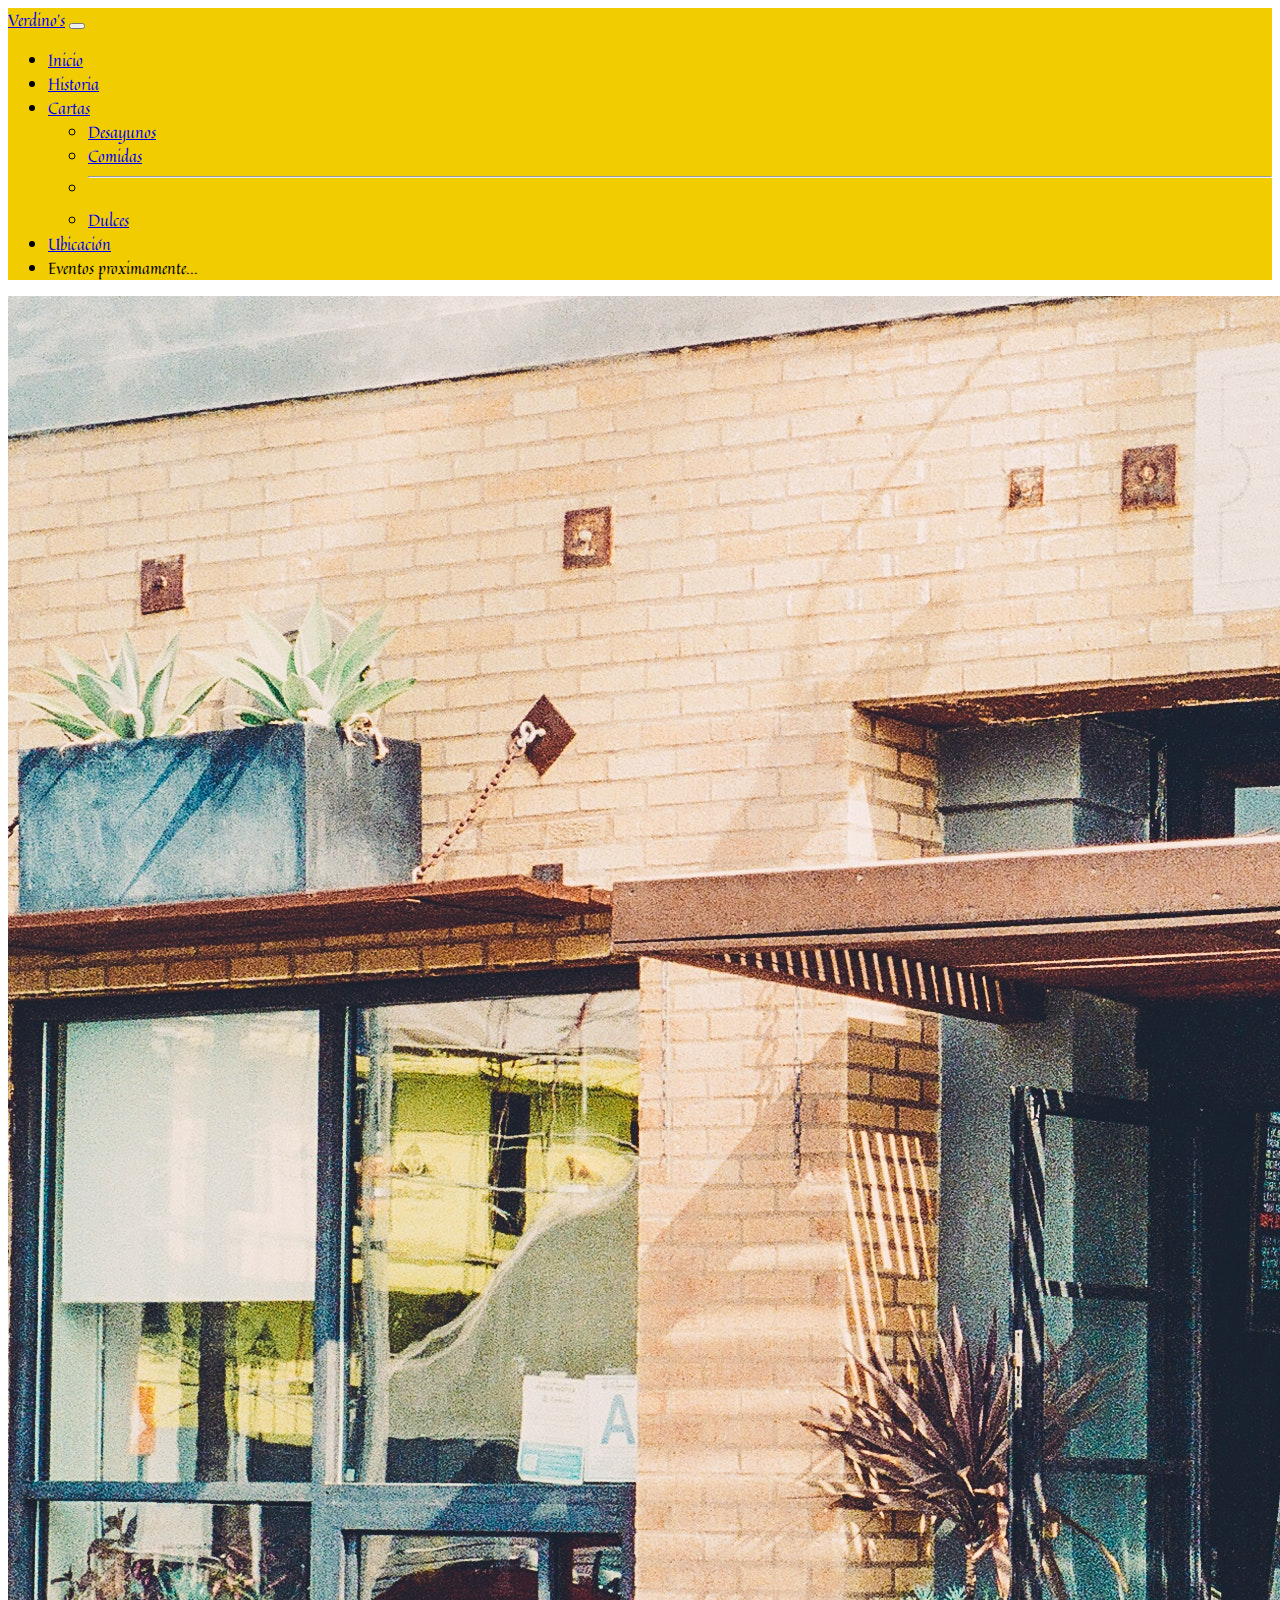
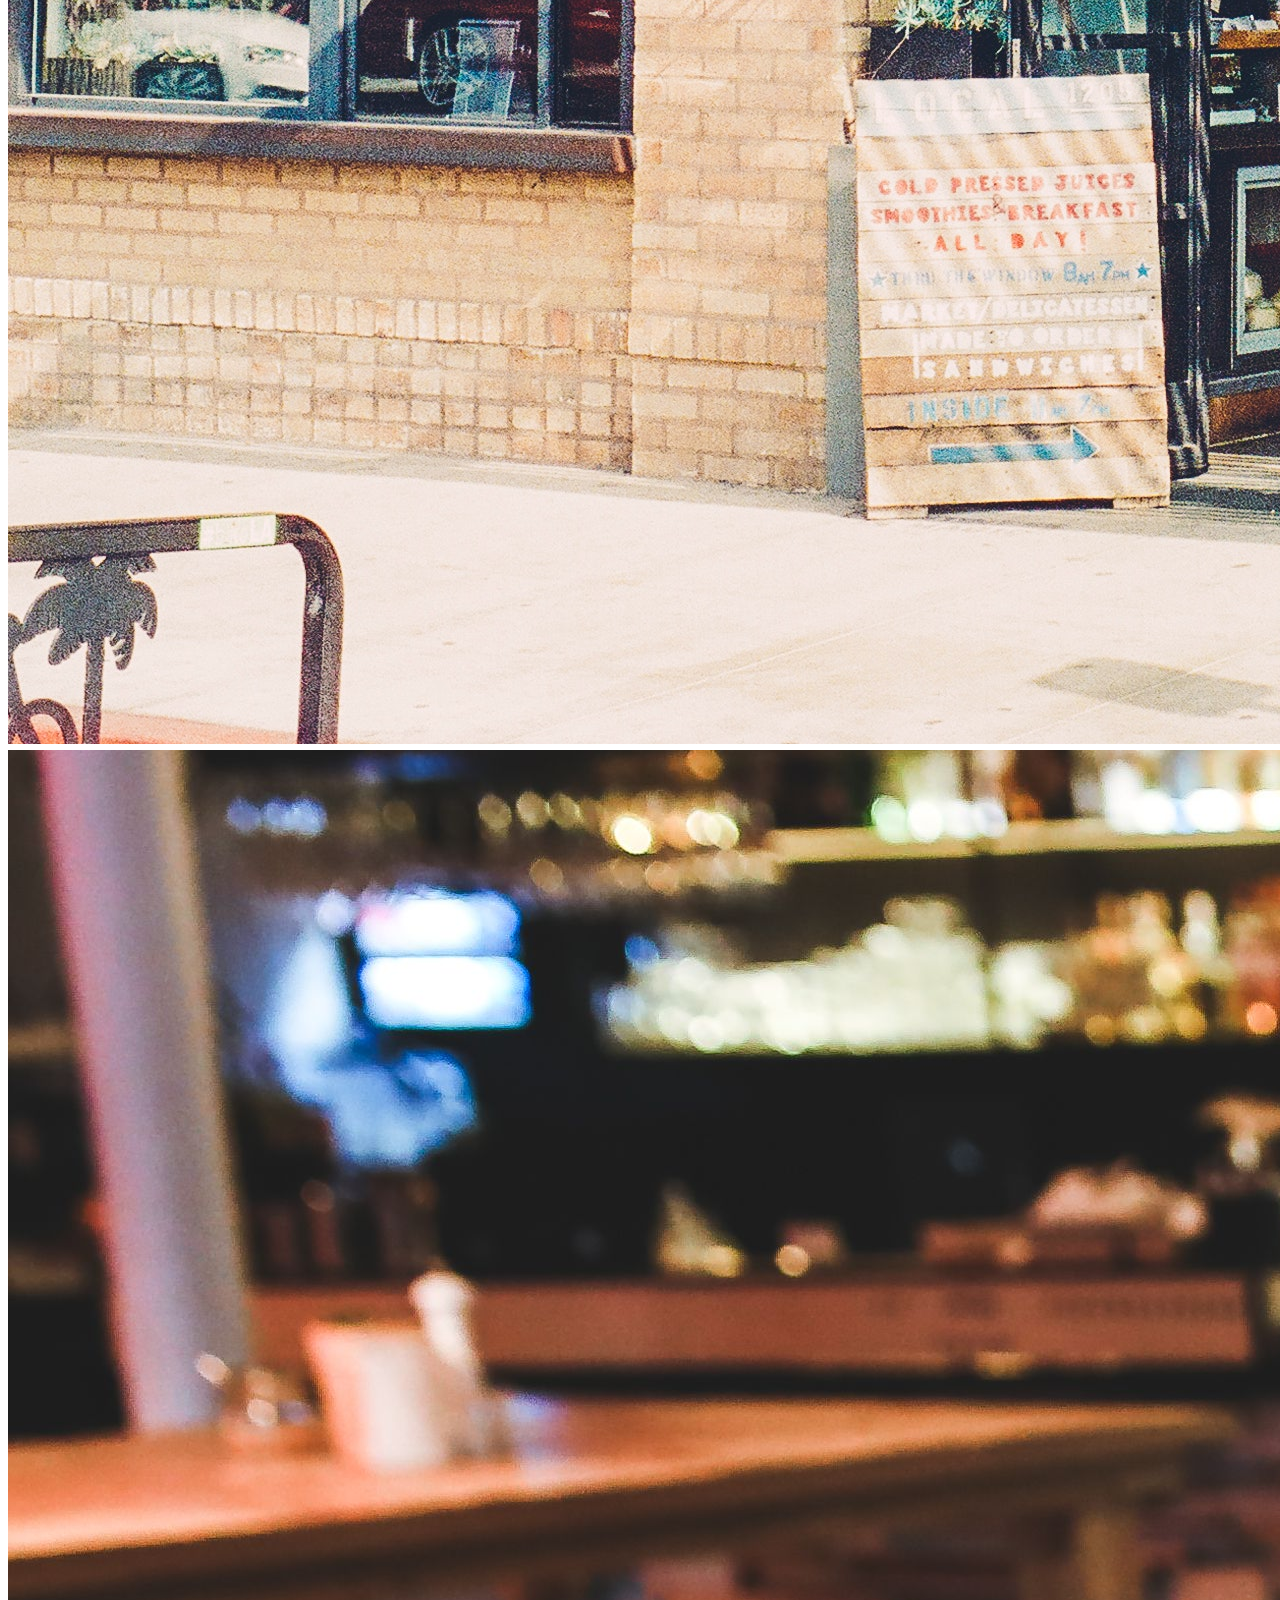
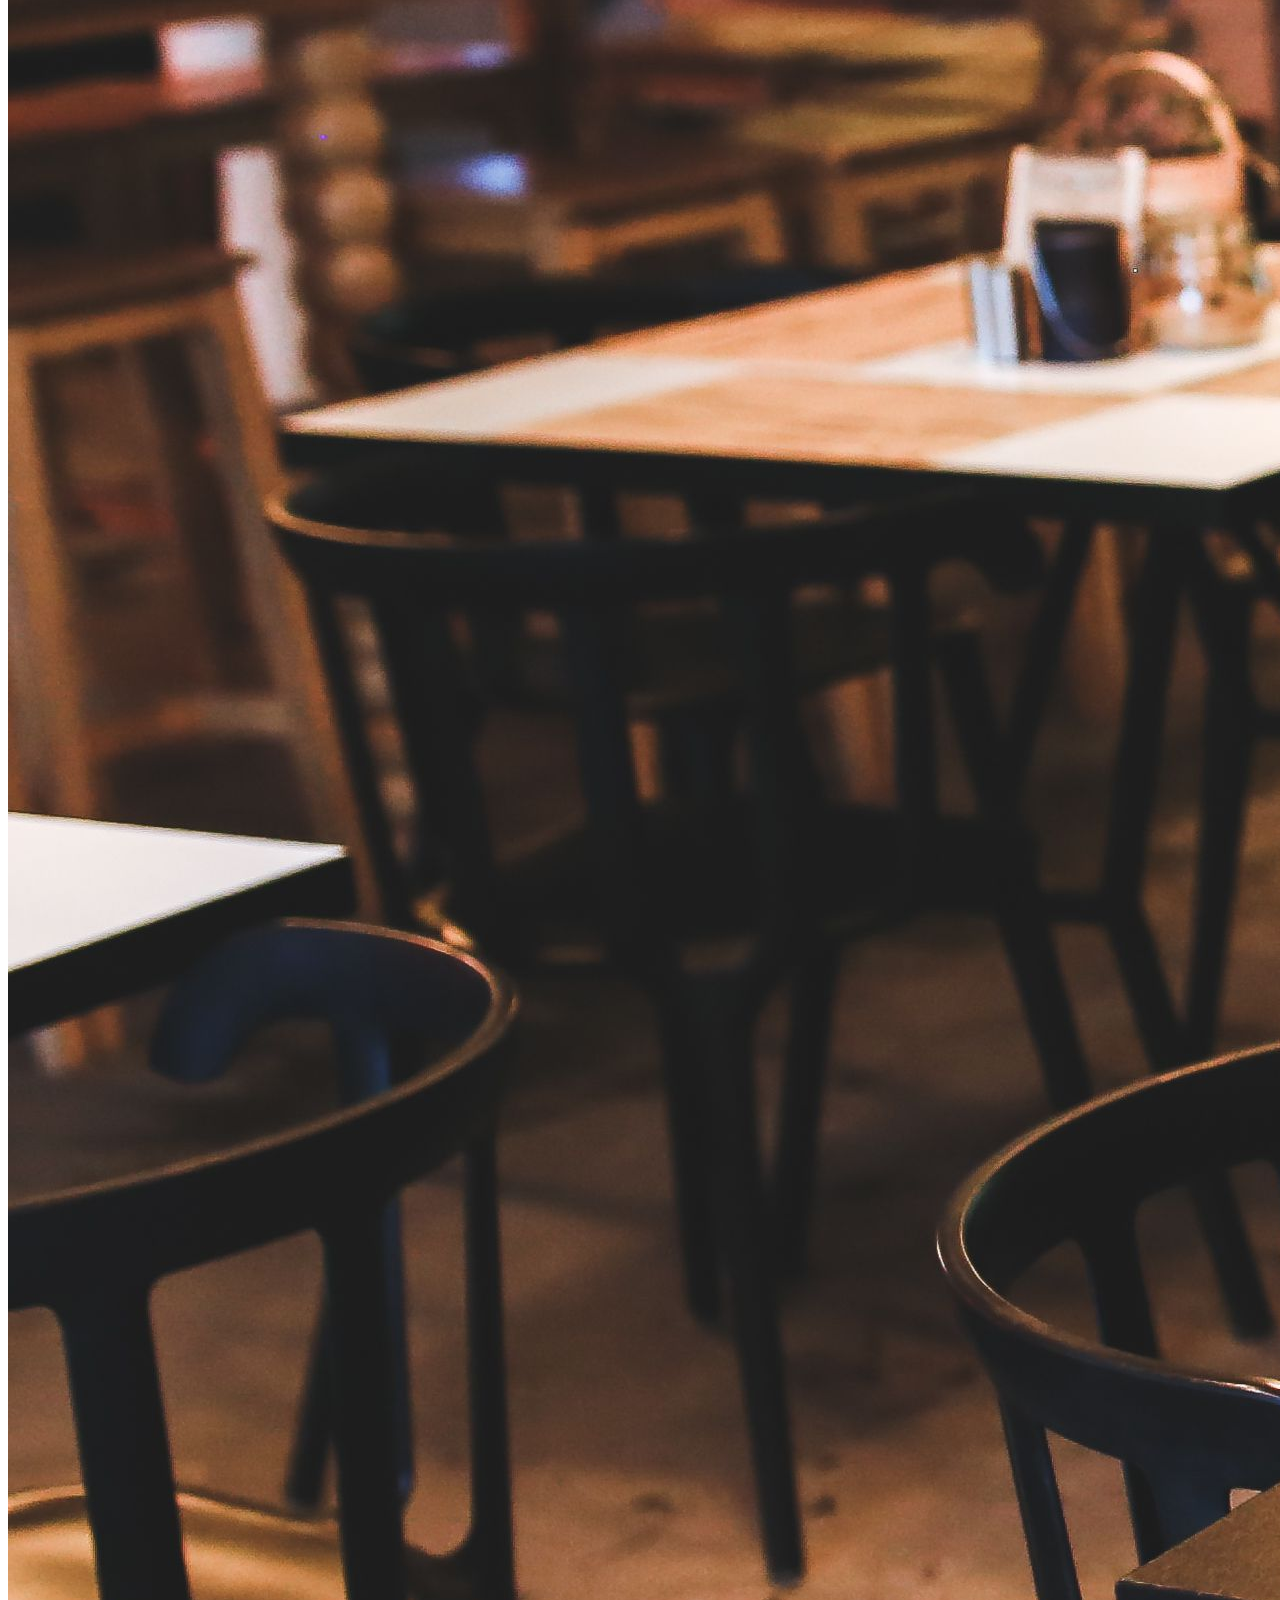
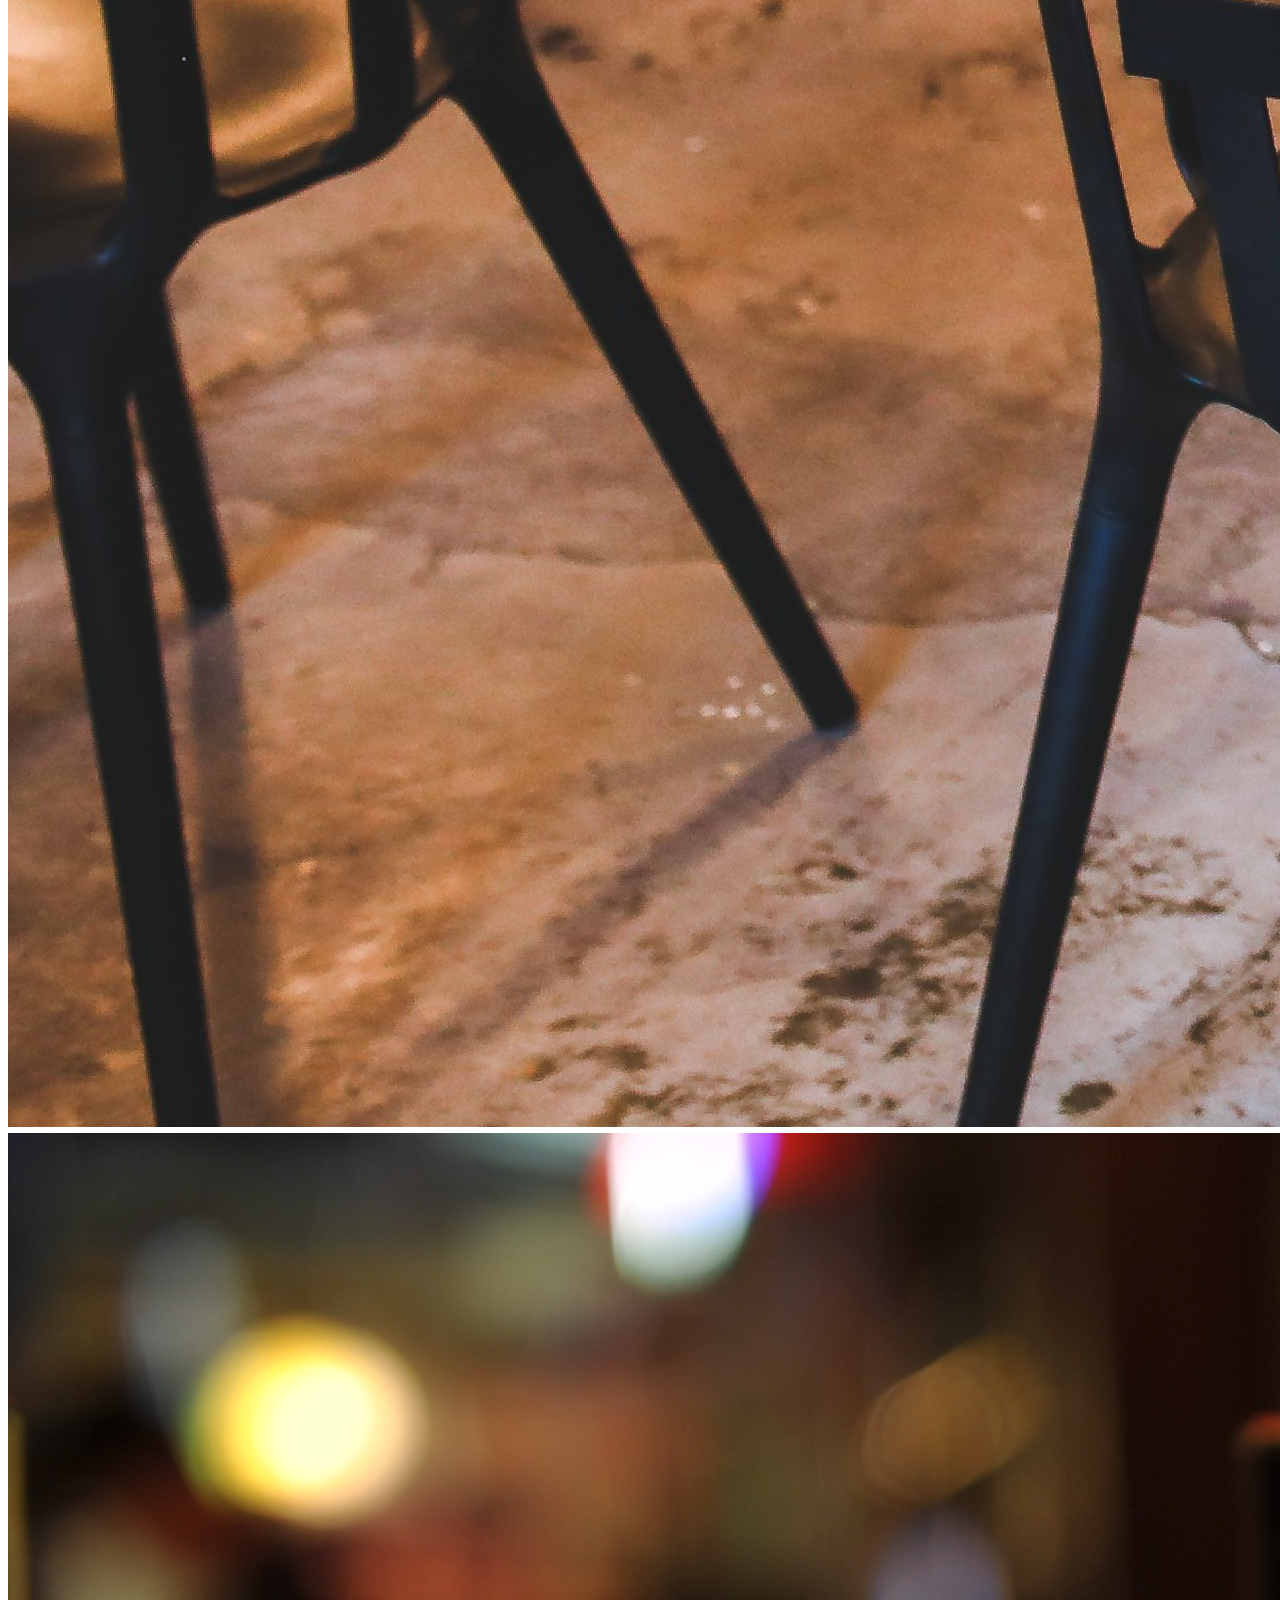
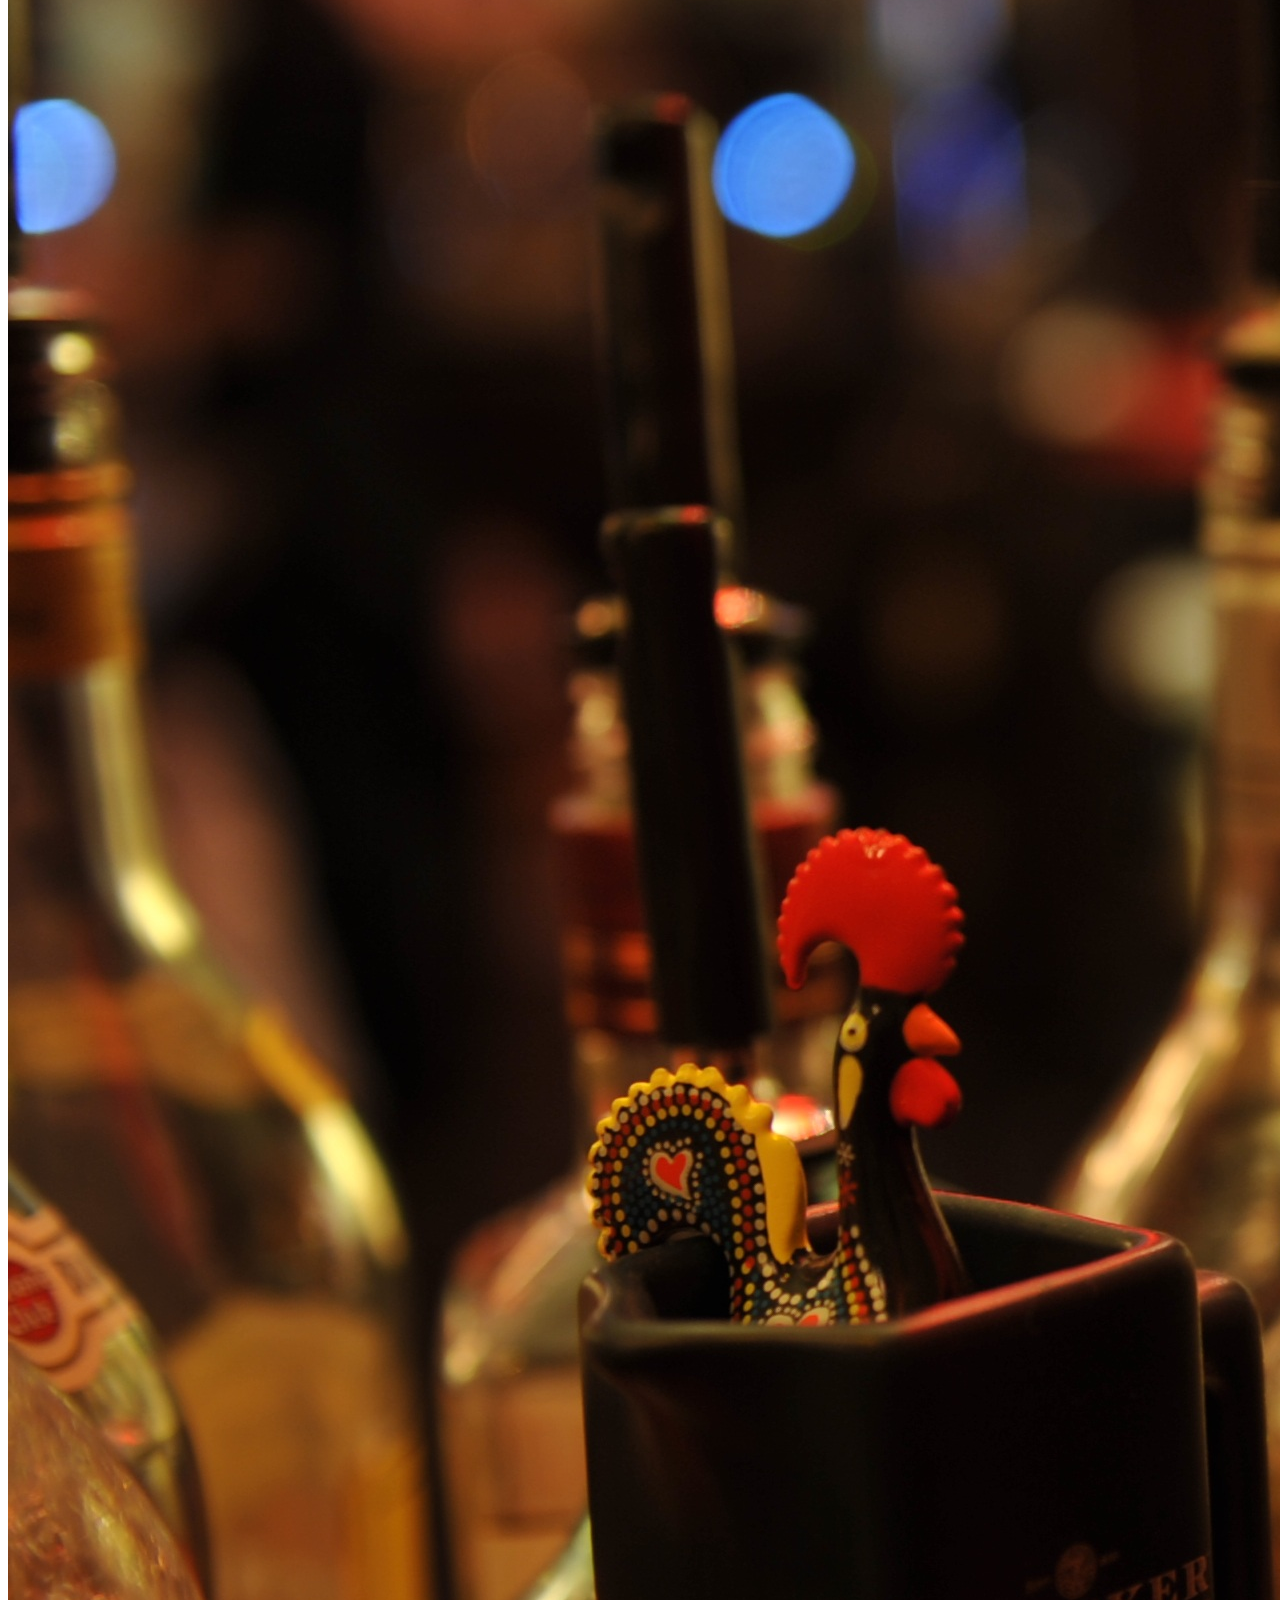
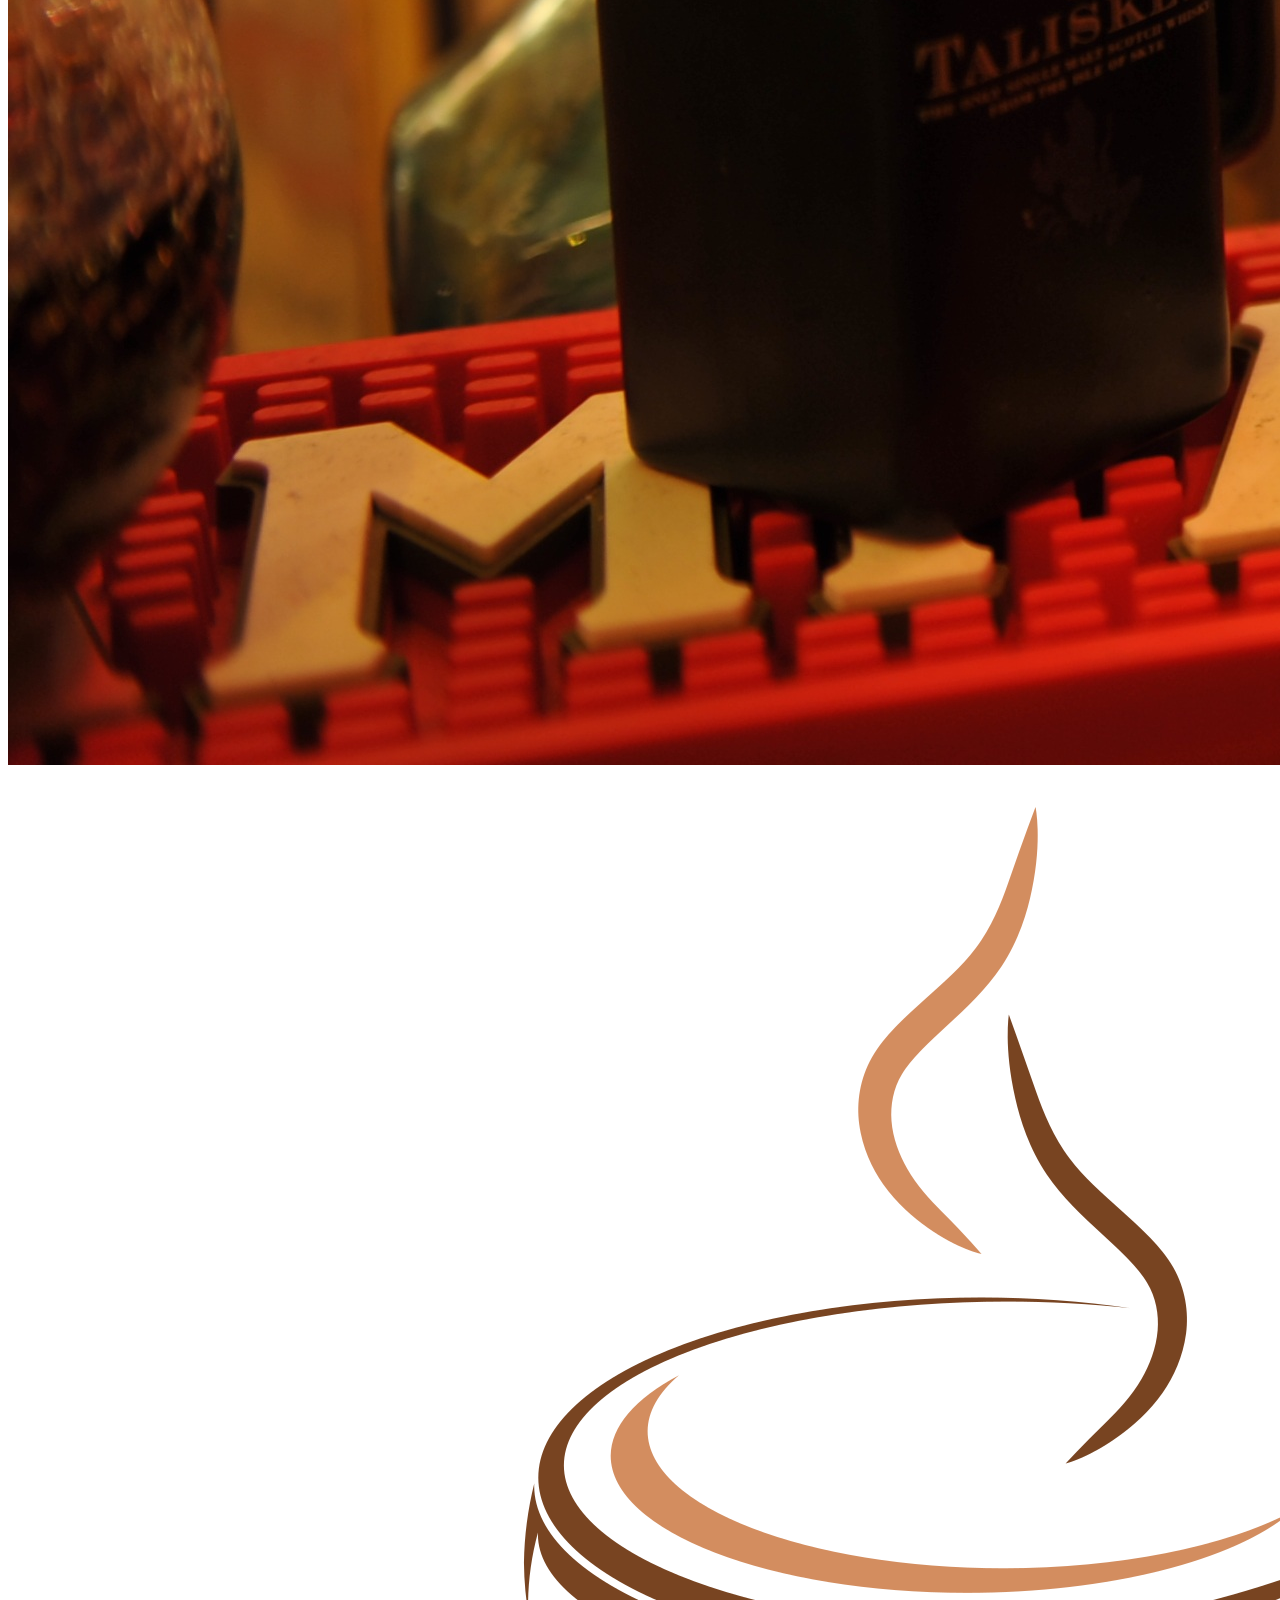
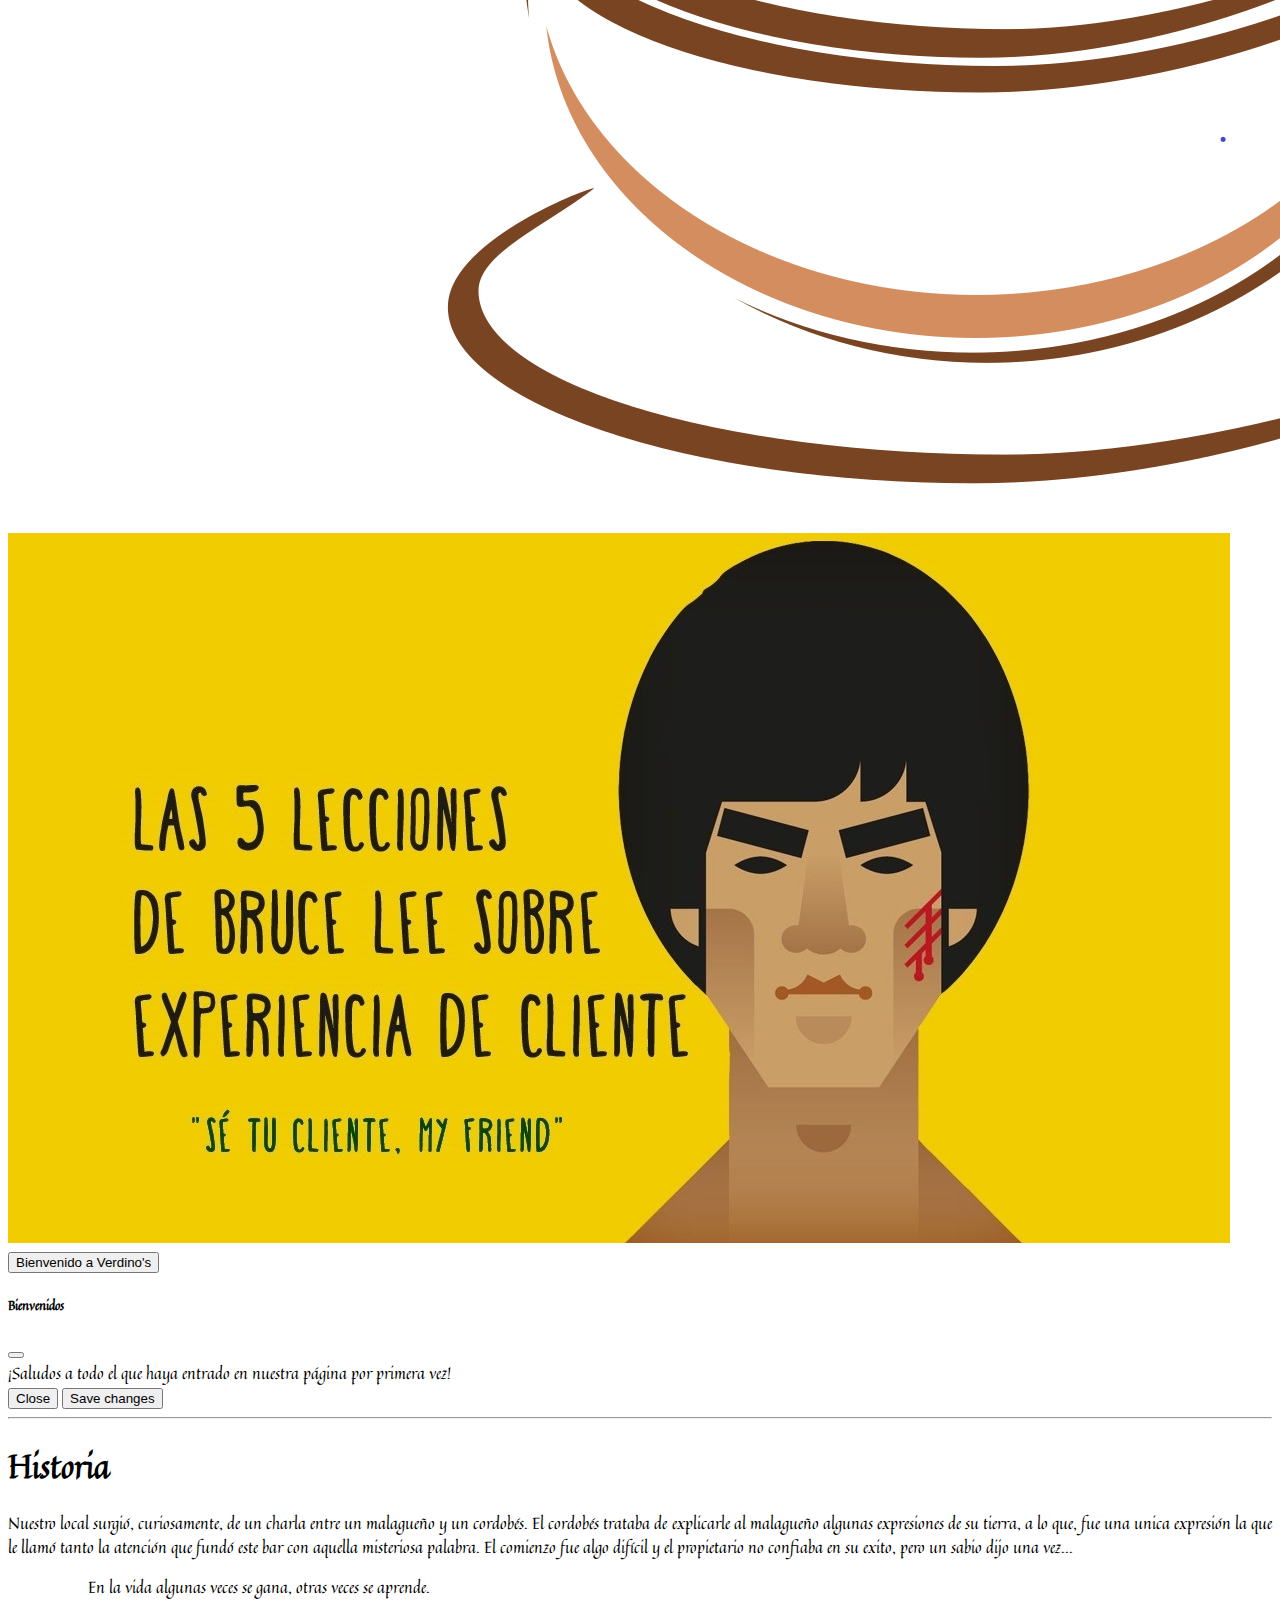
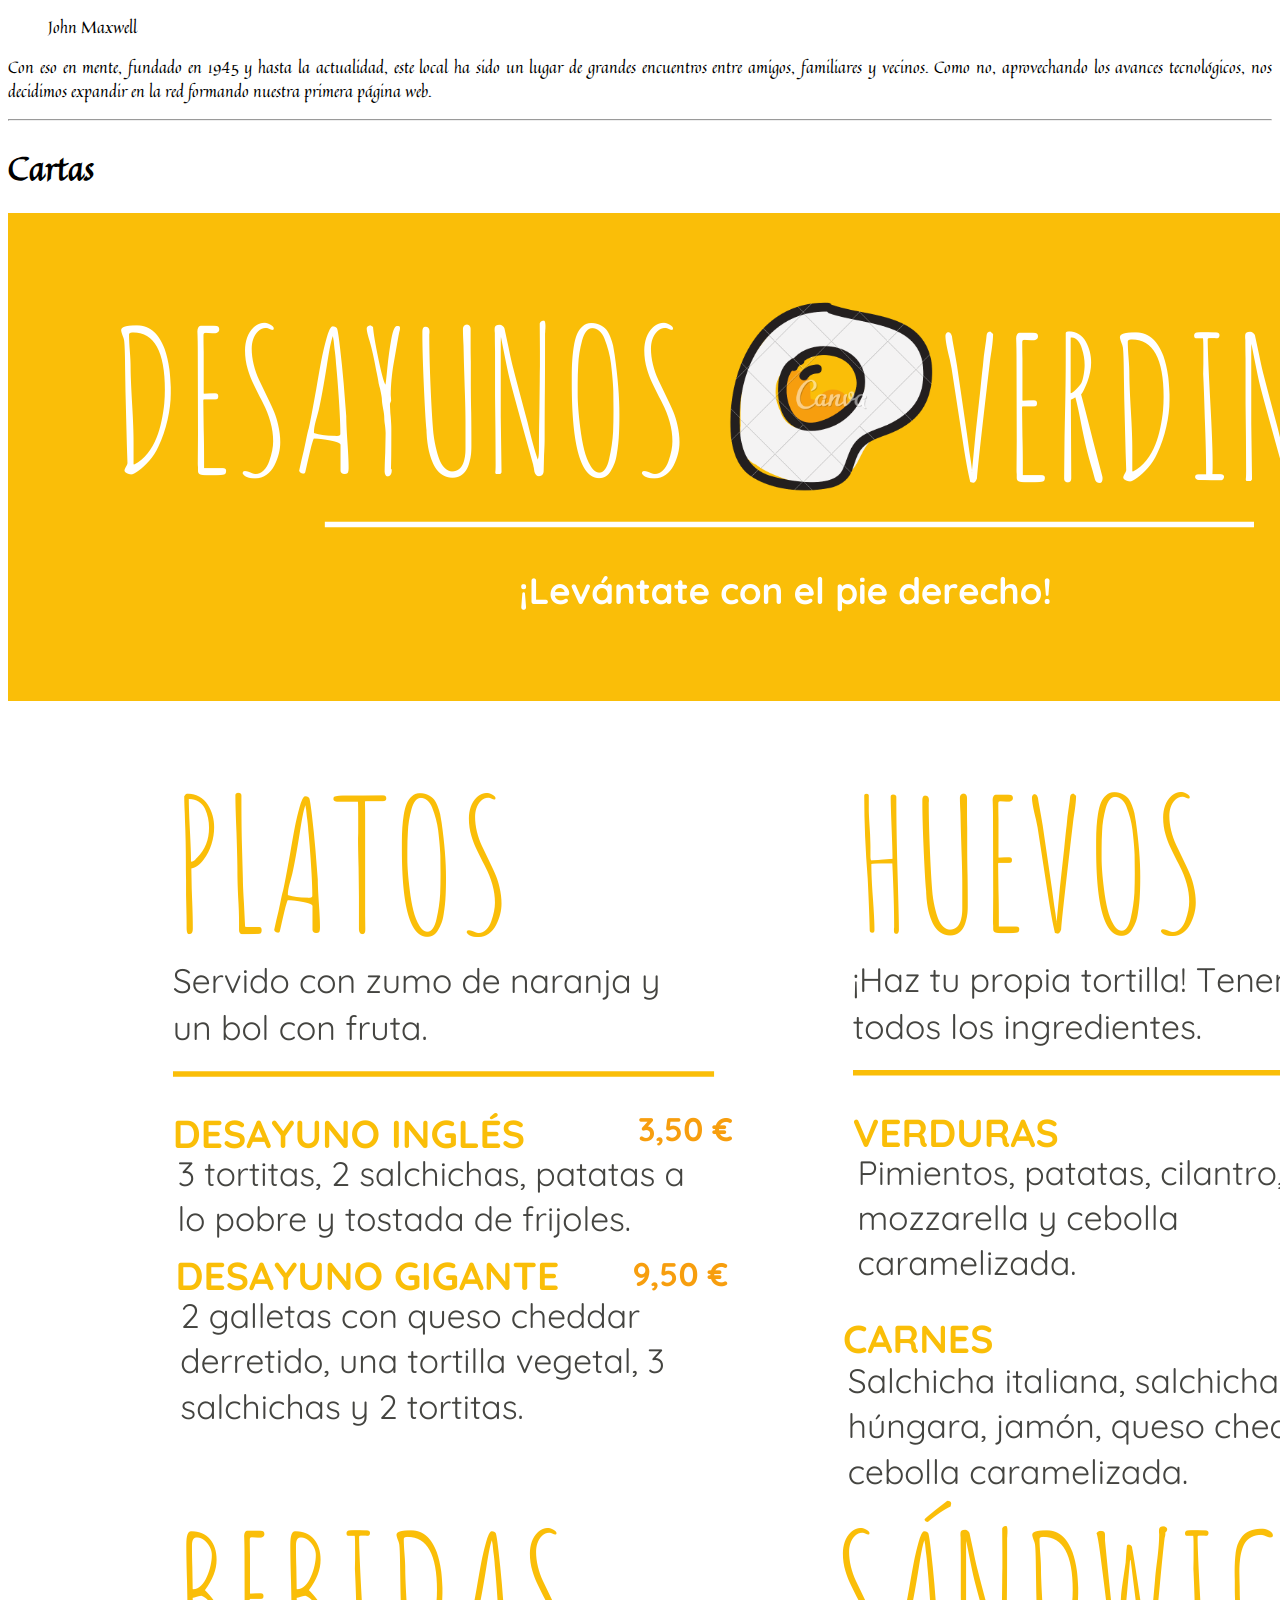
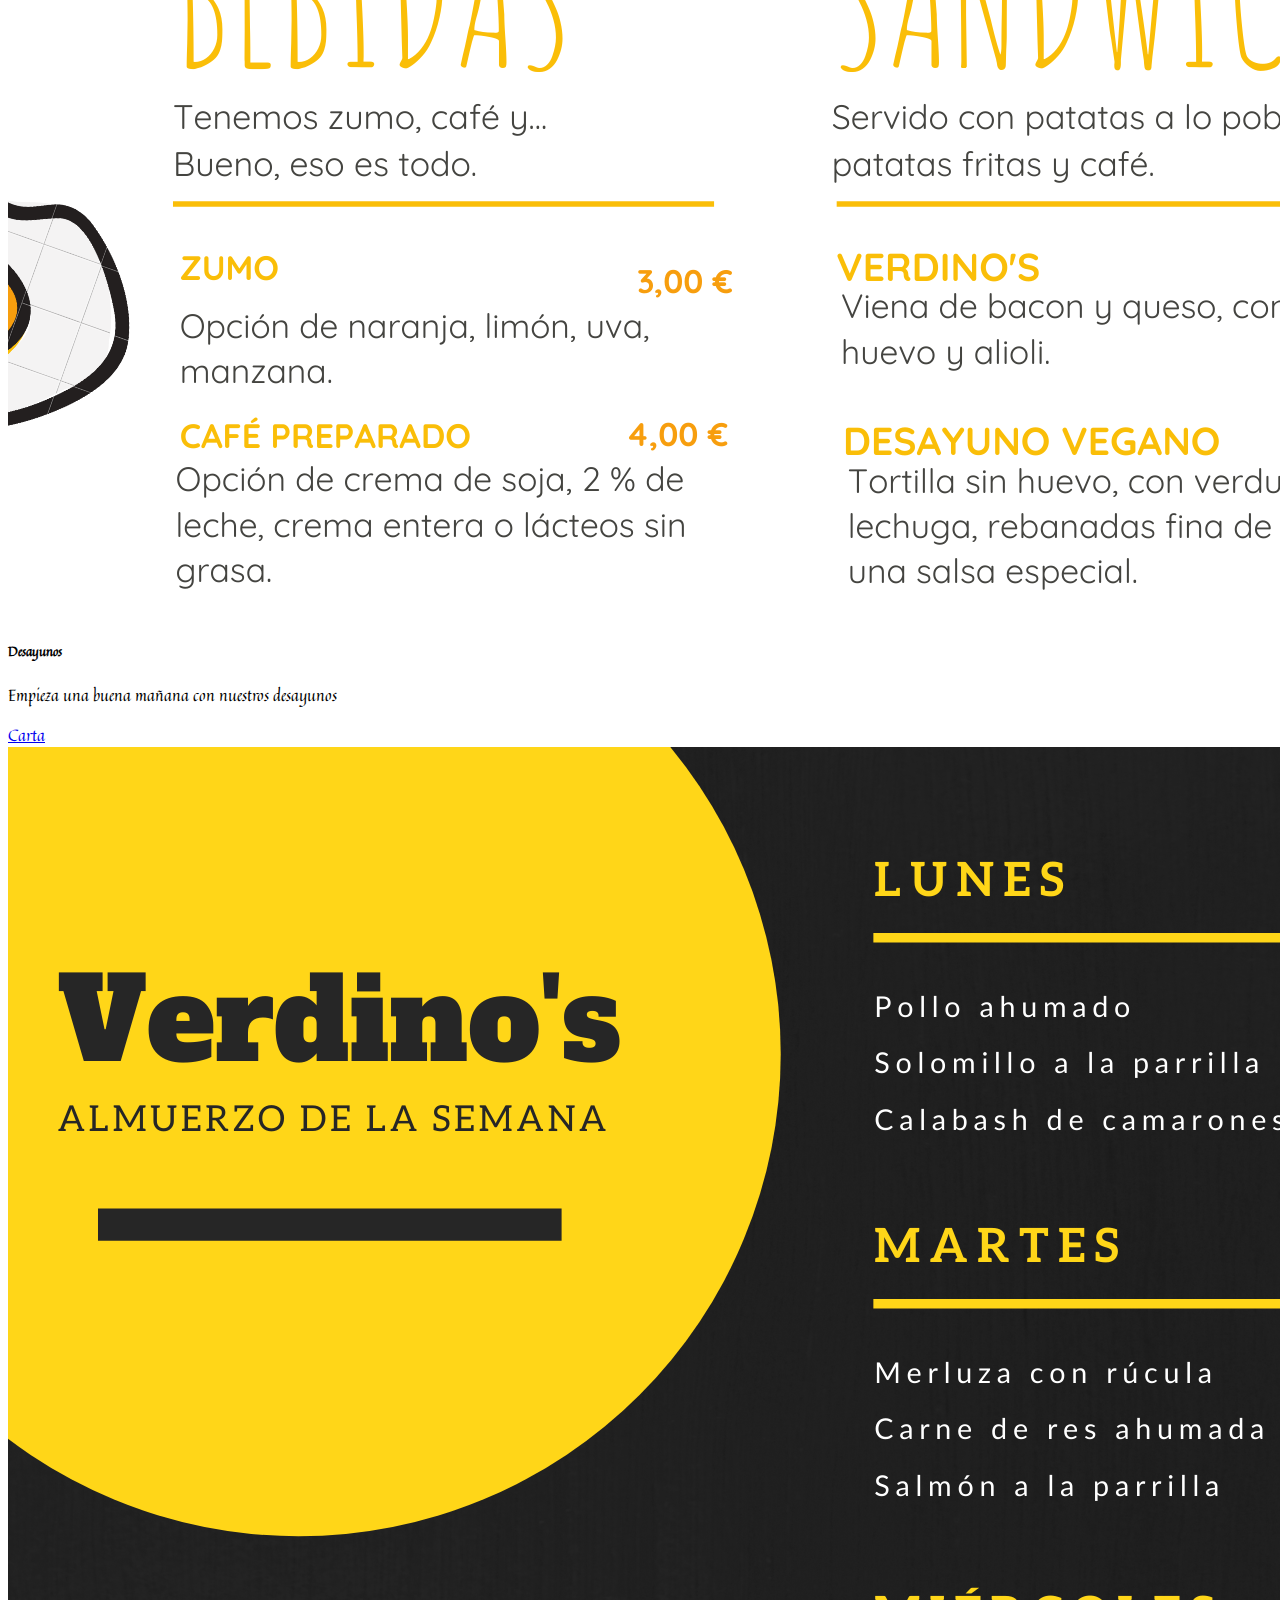
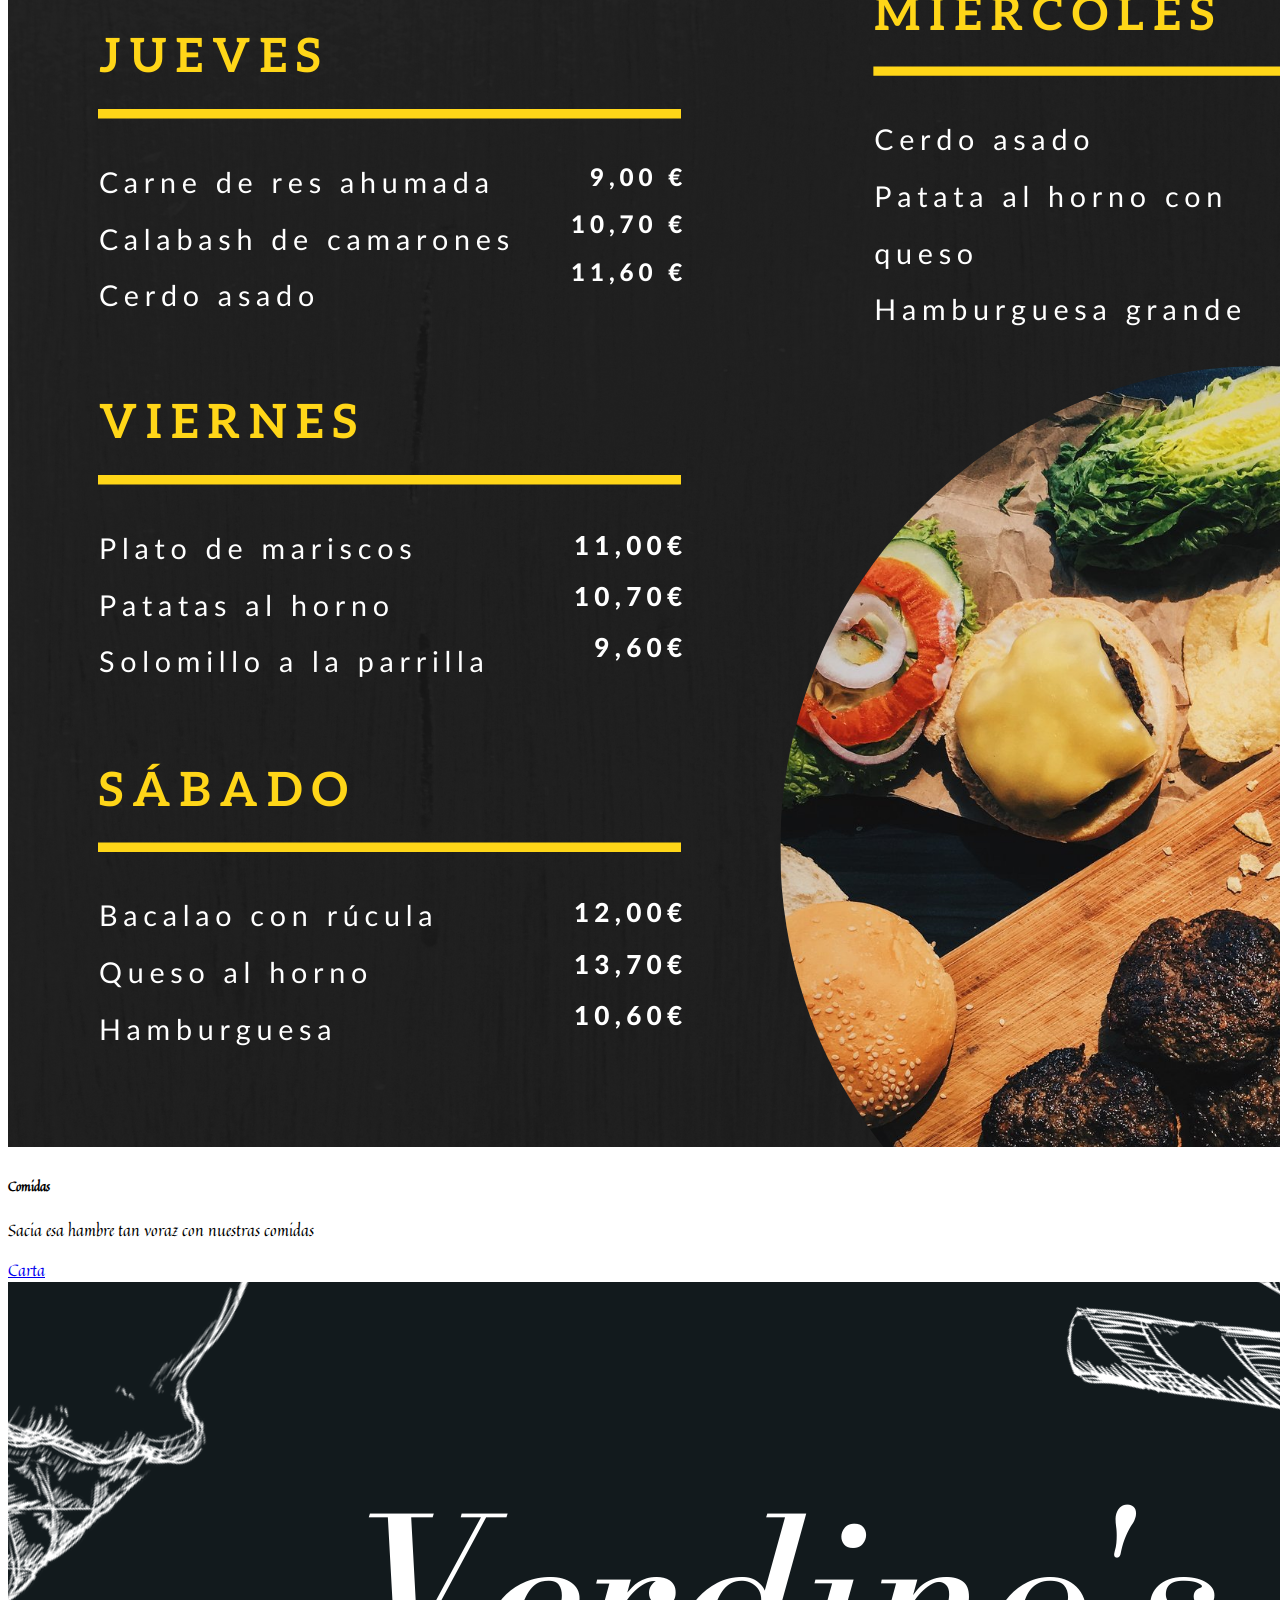
<file: index.html>
<!DOCTYPE html>
<html lang="es">
<head>
    <meta charset="UTF-8">
    <meta http-equiv="X-UA-Compatible" content="IE=edge">
    <meta name="viewport" content="width=device-width, initial-scale=1.0">
    <title>Cafetería Verdino's</title>
    <link href="https://cdn.jsdelivr.net/npm/bootstrap@5.1.3/dist/css/bootstrap.min.css" rel="stylesheet" integrity="sha384-1BmE4kWBq78iYhFldvKuhfTAU6auU8tT94WrHftjDbrCEXSU1oBoqyl2QvZ6jIW3" crossorigin="anonymous">
    <link rel="stylesheet" href="./styles/style.css">
    <link rel="shortcut icon" href="./favicon/favicon.ico">
    <link rel="preconnect" href="https://fonts.googleapis.com">
    <link rel="preconnect" href="https://fonts.gstatic.com" crossorigin>
    <link href="https://fonts.googleapis.com/css2?family=Quintessential&display=swap" rel="stylesheet">

</head>

    <!-- Nav responsive sticky -->
<body class="bg-light">
    <nav class="navbar navbar-expand-lg navbar-light bg-yellow progress-bar-animated sticky-top">
        <div class="container-fluid">
          <a class="navbar-brand" href="#">Verdino's</a>
          <button class="navbar-toggler" type="button" data-bs-toggle="collapse" data-bs-target="#navbarSupportedContent" aria-controls="navbarSupportedContent" aria-expanded="false" aria-label="Toggle navigation">
            <span class="navbar-toggler-icon"></span>
          </button>
          <div class="collapse navbar-collapse" id="navbarSupportedContent">
            <ul class="navbar-nav me-auto mb-2 mb-lg-0">
              <li class="nav-item">
                <a class="nav-link active" aria-current="page" href="#">Inicio</a>
              </li>
              <li class="nav-item">
                <a class="nav-link" href="#historia">Historia</a>
              </li>
              <li class="nav-item dropdown">
                <a class="nav-link dropdown-toggle" href="#carta" id="navbarDropdown" role="button" data-bs-toggle="dropdown" aria-expanded="false">
                  Cartas
                </a>
                <ul class="dropdown-menu" aria-labelledby="navbarDropdown">
                  <li><a class="dropdown-item" href="#desayunos">Desayunos</a></li>
                  <li><a class="dropdown-item" href="#comida">Comidas</a></li>
                  <li><hr class="dropdown-divider"></li>
                  <li><a class="dropdown-item" href="#dulces">Dulces</a></li>
                </ul>
              </li>
              <li class="nav-item">
                <a class="nav-link" aria-current="page" href="#ubicacion">Ubicación</a>
              </li>
              <li class="nav-item">
                <a class="nav-link disabled">Eventos proximamente...</a>
              </li>
    </nav>
      <!-- Carrusel de imagenes solo slides -->


      <div id="carouselExampleSlidesOnly" class="carousel slide" data-bs-ride="carousel">
        <div class="carousel-inner">
          <div class="carousel-item active" data-bs-intervale="1000">
            <img src="./images/1.jfif" class="d-block w-100" alt="...">
          </div>
          <div class="carousel-item" data-bs-intervale="1000" >
            <img src="./images/descarga.jfif" class="d-block w-100" alt="...">
          </div>
          <div class="carousel-item" data-bs-intervale="1000" >
            <img src="./images/2.jfif" class="d-block w-100" alt="...">
          </div>
        </div>
      </div>
      

        <!-- Hero Section-->
      <div class="container-fluid" id="historia">
        <div class="row align-items-start">
          <div class="col-6">
            <img src="./images/hero.png" class="w-100" alt="">
          </div>
          <div class="col-6 p-0">
            <img src="./images/hero.jpg" class="w-100" alt="">
            <div class="d-grid">
        <!-- Button trigger modal -->
              <button type="button" class="btn btn-warning btn-lg" data-bs-toggle="modal" data-bs-target="#exampleModal">
              Bienvenido a Verdino's
              </button>

        <!-- Modal -->
              <div class="modal fade" id="exampleModal" tabindex="-1" aria-labelledby="exampleModalLabel" aria-hidden="true">
                <div class="modal-dialog">
                  <div class="modal-content">
                    <div class="modal-header">
                      <h5 class="modal-title" id="exampleModalLabel">Bienvenidos</h5>
                      <button type="button" class="btn-close" data-bs-dismiss="modal" aria-label="Close"></button>
                    </div>
                    <div class="modal-body">
                      ¡Saludos a todo el que haya entrado en nuestra página por primera vez!
                    </div>
                    <div class="modal-footer">
                      <button type="button" class="btn btn-dark" data-bs-dismiss="modal">Close</button>
                      <button type="button" class="btn btn-warning">Save changes</button>
                    </div>
                  </div>
                </div>
              </div>
            </div>
        </div>
      </div>
      <div class="w-100"></div>
      
      
      <!-- History Section-->
      <hr>
      <section>
        <div> 
          <h1>Historia</h1>
          <p>Nuestro local surgió, curiosamente, de un charla entre un malagueño y un cordobés. El cordobés trataba de explicarle al malagueño algunas expresiones de su tierra, a lo que, fue una unica expresión la que le llamó tanto la atención que fundó este bar con aquella misteriosa palabra. El comienzo fue algo difícil y el propietario no confiaba en su exito, pero un sabio dijo una vez...</p>
          <figure>
            <blockquote class="blockquote">
              <p>En la vida algunas veces se gana, otras veces se aprende.</p>
            </blockquote>
            <figcaption class="blockquote-footer">
              John Maxwell
            </figcaption>
          </figure>
          <p>Con eso en mente, fundado en 1945 y hasta la actualidad, este local ha sido un lugar de grandes encuentros entre amigos, familiares y vecinos. Como no, aprovechando los avances tecnológicos, nos decidimos expandir en la red formando nuestra primera página web.</p>
        </div>
      </section>


      <!-- Card Section-->
      <hr>
    <section id="carta">
      <h1 class="pb-2">Cartas</h1>
      <div class="container">
        <div class="row align-items-start">
          <div class="col-sm-4">
            <div class="card" id="desayunos">
              <img src="./images/desayuno.png" class="card-img-top" alt="...">
              <div class="card-body">
                <h5 class="card-title">Desayunos</h5>
                <p class="card-text">Empieza una buena mañana con nuestros desayunos</p>
                <a href="desayunos.html" class="btn btn-primary">Carta</a>
              </div>
            </div>
          </div>
          <div class="col-sm-4">
            <div class="card" id="comida">
              <img src="./images/Carta.png" class="card-img-top" alt="...">
              <div class="card-body">
                <h5 class="card-title">Comidas</h5>
                <p class="card-text">Sacia esa hambre tan voraz con nuestras comidas</p>
                <a href="comidas.html" class="btn btn-primary">Carta</a>
              </div>
            </div>
          </div>
          <div class="col-sm-4">
            <div class="card" id="dulces">
              <img src="./images/postres.png" class="card-img-top" alt="...">
              <div class="card-body">
                <h5 class="card-title">Dulces</h5>
                <p class="card-text">Mantén tu nivel de azúcar, con nuestros dulces caseros </p>
                <a href="dulces.html" class="btn btn-primary">Carta</a>
              </div>
            </div>
          </div>
    </section>

    <hr>
    <section>
      <h1 id="ubicacion" class="pt-3">Ubicación</h1>
      <div id="map-container-google-1" class="z-depth-1-half map-container" style="height: 500px">
        <iframe class="w-100 h-100" src="https://www.google.com/maps/embed?pb=!1m18!1m12!1m3!1d792.483701724377!2d-4.767808270767672!3d37.391373998739425!2m3!1f0!2f0!3f0!3m2!1i1024!2i768!4f13.1!3m3!1m2!1s0xd6d42df70f77519%3A0xd774efc5b7909153!2sWinet%20Puente%20Genil!5e0!3m2!1ses!2ses!4v1644690069632!5m2!1ses!2ses" style="border:0;" allowfullscreen="" loading="lazy"></iframe>
      </div>
    </section>
    <hr>

      <!-- fin del nav responsive -->
      <div class="container">
        <footer class="py-3 my-4">
          <ul class="nav justify-content-center border-bottom pb-3 mb-3">
            <li class="nav-item"><a href="https://twitter.com/EpicLinero" class="nav-link px-2 text-muted">Twitter</a></li>
            <li class="nav-item"><a href="https://github.com/Alvaroskill" class="nav-link px-2 text-muted">Github</a></li>
          </ul>
          <p class="text-center text-muted">&copy; 2021 Verdino, Inc</p>
        </footer>
      </div>

<script src="https://cdn.jsdelivr.net/npm/bootstrap@5.1.3/dist/js/bootstrap.bundle.min.js" integrity="sha384-ka7Sk0Gln4gmtz2MlQnikT1wXgYsOg+OMhuP+IlRH9sENBO0LRn5q+8nbTov4+1p" crossorigin="anonymous"></script>
</body>
</html>
</file>
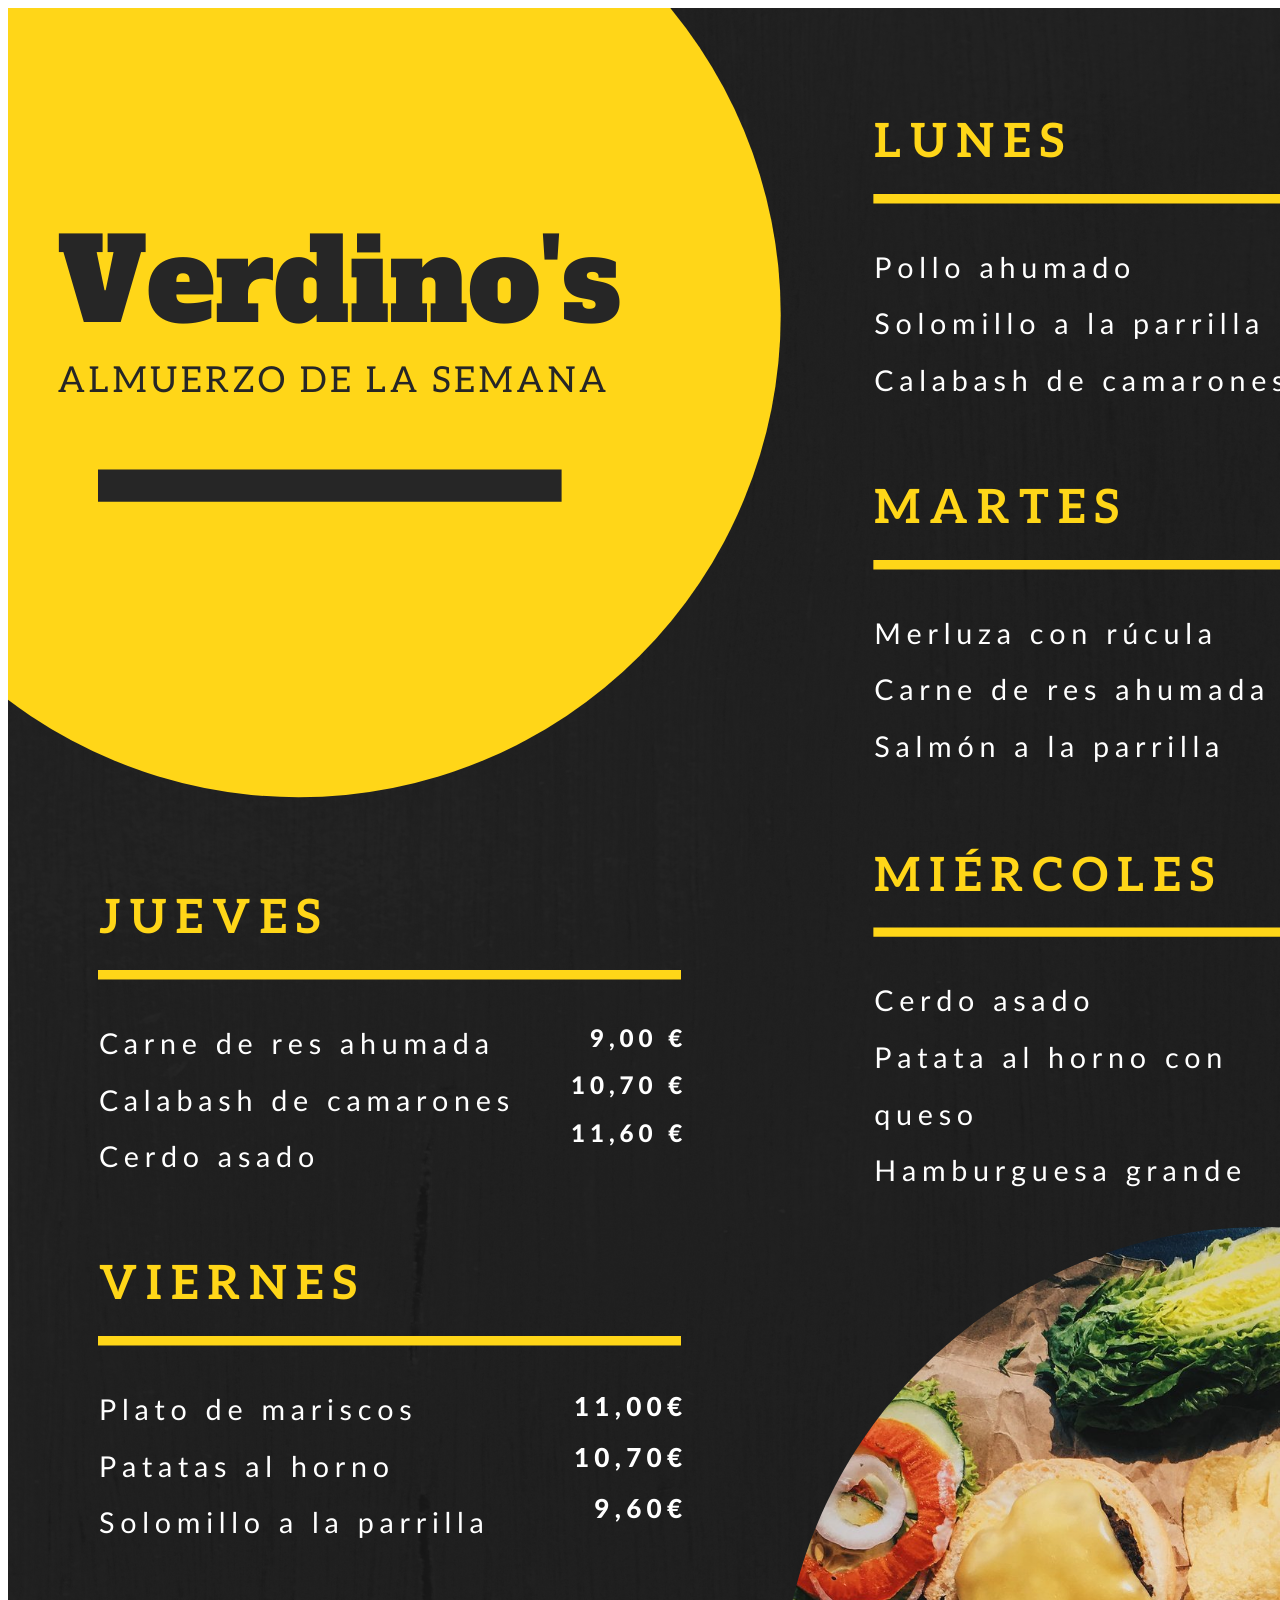
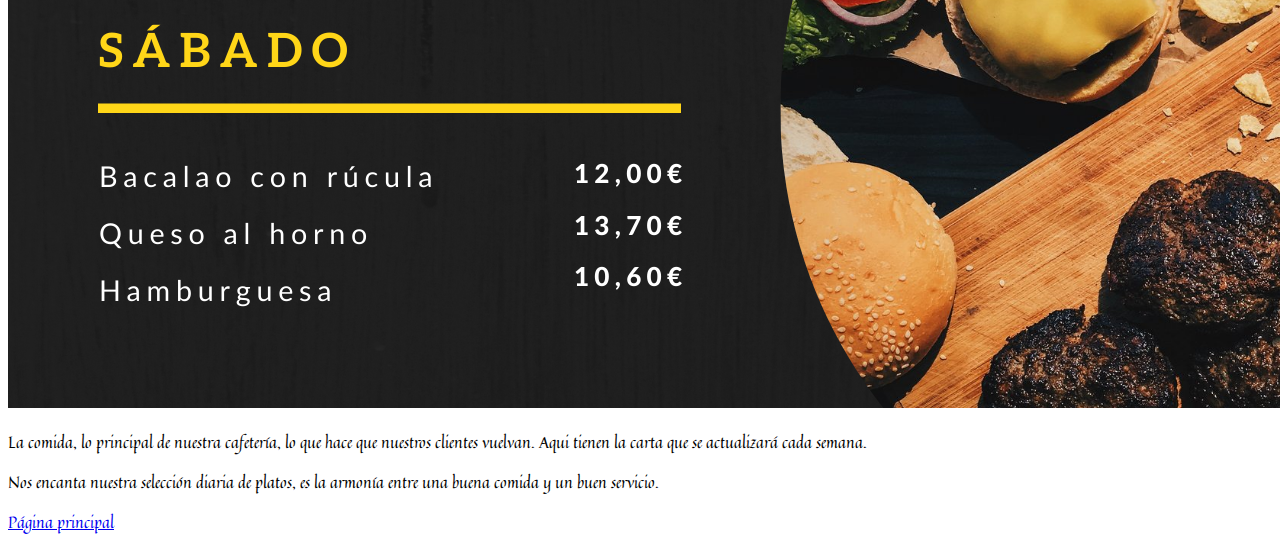
<file: comidas.html>
<!DOCTYPE html>
<html lang="es">
<head>
    <meta charset="UTF-8">
    <meta http-equiv="X-UA-Compatible" content="IE=edge">
    <meta name="viewport" content="width=device-width, initial-scale=1.0">
    <link href="https://cdn.jsdelivr.net/npm/bootstrap@5.1.3/dist/css/bootstrap.min.css" rel="stylesheet" integrity="sha384-1BmE4kWBq78iYhFldvKuhfTAU6auU8tT94WrHftjDbrCEXSU1oBoqyl2QvZ6jIW3" crossorigin="anonymous">
    <link rel="shortcut icon" href="./favicon/comida.ico" type="image/x-icon">
    <link rel="stylesheet" href="./styles/style.css">
    <link rel="preconnect" href="https://fonts.googleapis.com">
    <link rel="preconnect" href="https://fonts.gstatic.com" crossorigin>
    <link href="https://fonts.googleapis.com/css2?family=Quintessential&display=swap" rel="stylesheet">
    <title>Comidas</title>
</head>
<body>
    <div class="container-fluid">
        <img src="./images/Carta.png" alt="" class="w-100">
        <p class="pt-2">
            La comida, lo principal de nuestra cafetería, lo que hace que nuestros clientes vuelvan. Aqui tienen la carta que se actualizará cada semana.
        </p>
        <p class="pt-2">
            Nos encanta nuestra selección diaria de platos, es la armonía entre una buena comida y un buen servicio.
        </p>
        <a class="btn btn-warning btn-lg" href="index.html" role="button">Página principal</a>
    </div>
    
</body>
</html>
</file>
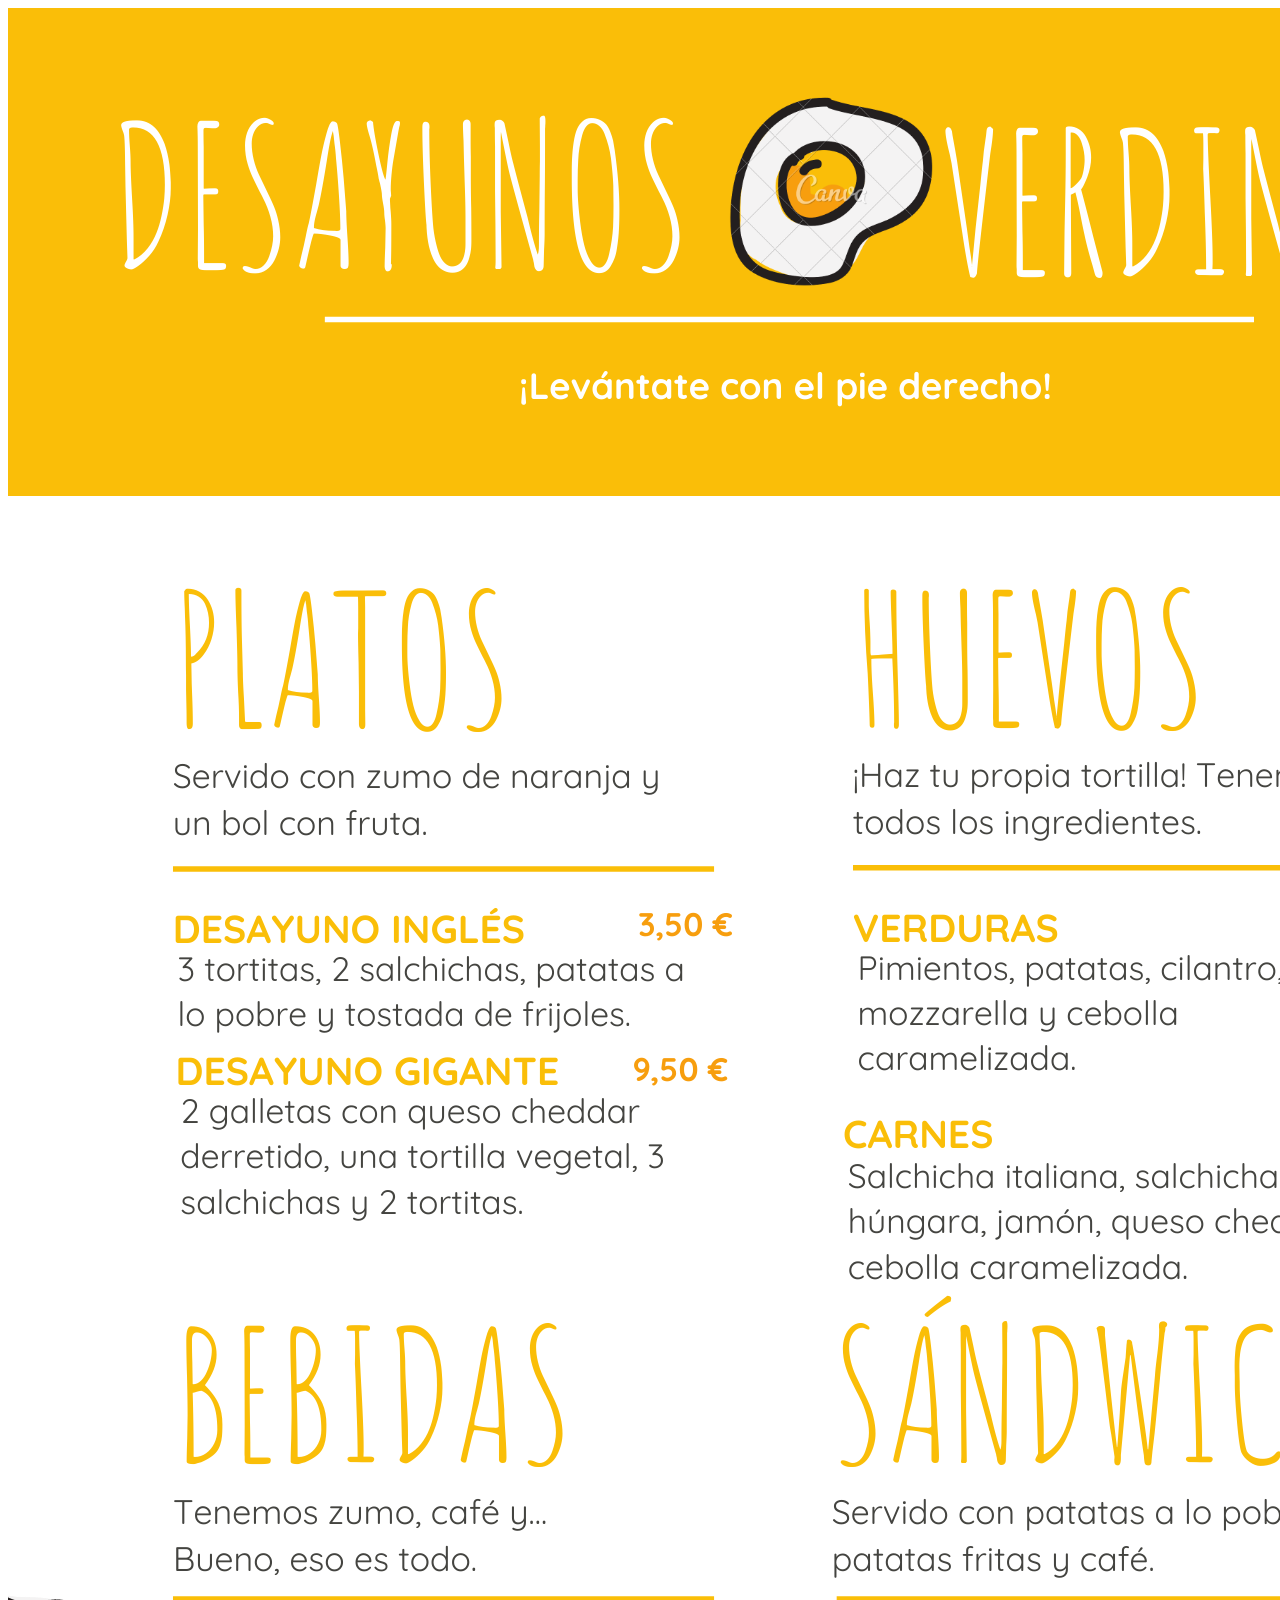
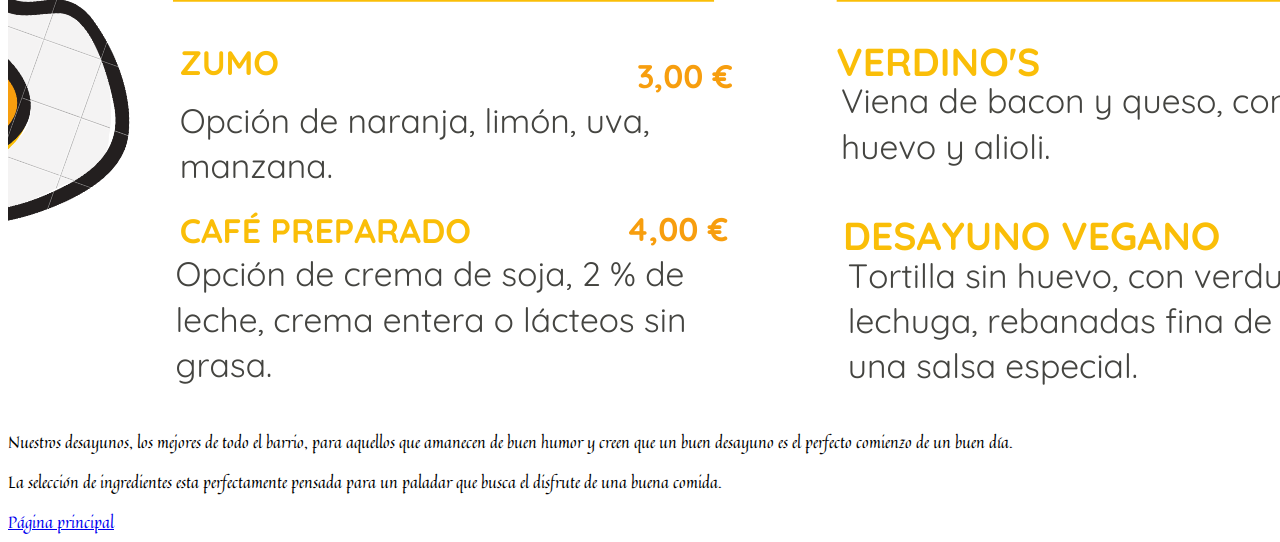
<file: desayunos.html>
<!DOCTYPE html>
<html lang="es">
<head>
    <meta charset="UTF-8">
    <meta http-equiv="X-UA-Compatible" content="IE=edge">
    <meta name="viewport" content="width=device-width, initial-scale=1.0">
    <link href="https://cdn.jsdelivr.net/npm/bootstrap@5.1.3/dist/css/bootstrap.min.css" rel="stylesheet" integrity="sha384-1BmE4kWBq78iYhFldvKuhfTAU6auU8tT94WrHftjDbrCEXSU1oBoqyl2QvZ6jIW3" crossorigin="anonymous">
    <link rel="shortcut icon" href="./favicon/faviconegg.ico" type="image/x-icon">
    <link rel="stylesheet" href="./styles/style.css">
    <link rel="preconnect" href="https://fonts.googleapis.com">
    <link rel="preconnect" href="https://fonts.gstatic.com" crossorigin>
    <link href="https://fonts.googleapis.com/css2?family=Quintessential&display=swap" rel="stylesheet">
    <title>Desayunos</title>
</head>
<body>
    <div class="container-fluid">
        <img src="./images/desayuno.png" alt="" class="w-100">
        <p class="pt-2 ">
            Nuestros desayunos, los mejores de todo el barrio, para aquellos que amanecen de buen humor y creen que un buen desayuno es el perfecto comienzo de un buen día. 
        </p>
        <p class="pt-2">
            La selección de ingredientes esta perfectamente pensada para un paladar que busca el disfrute de una buena comida.
        </p>
        <a class="btn btn-warning btn-lg" href="index.html" role="button">Página principal</a>
    </div>
    
</body>
</html>
</file>
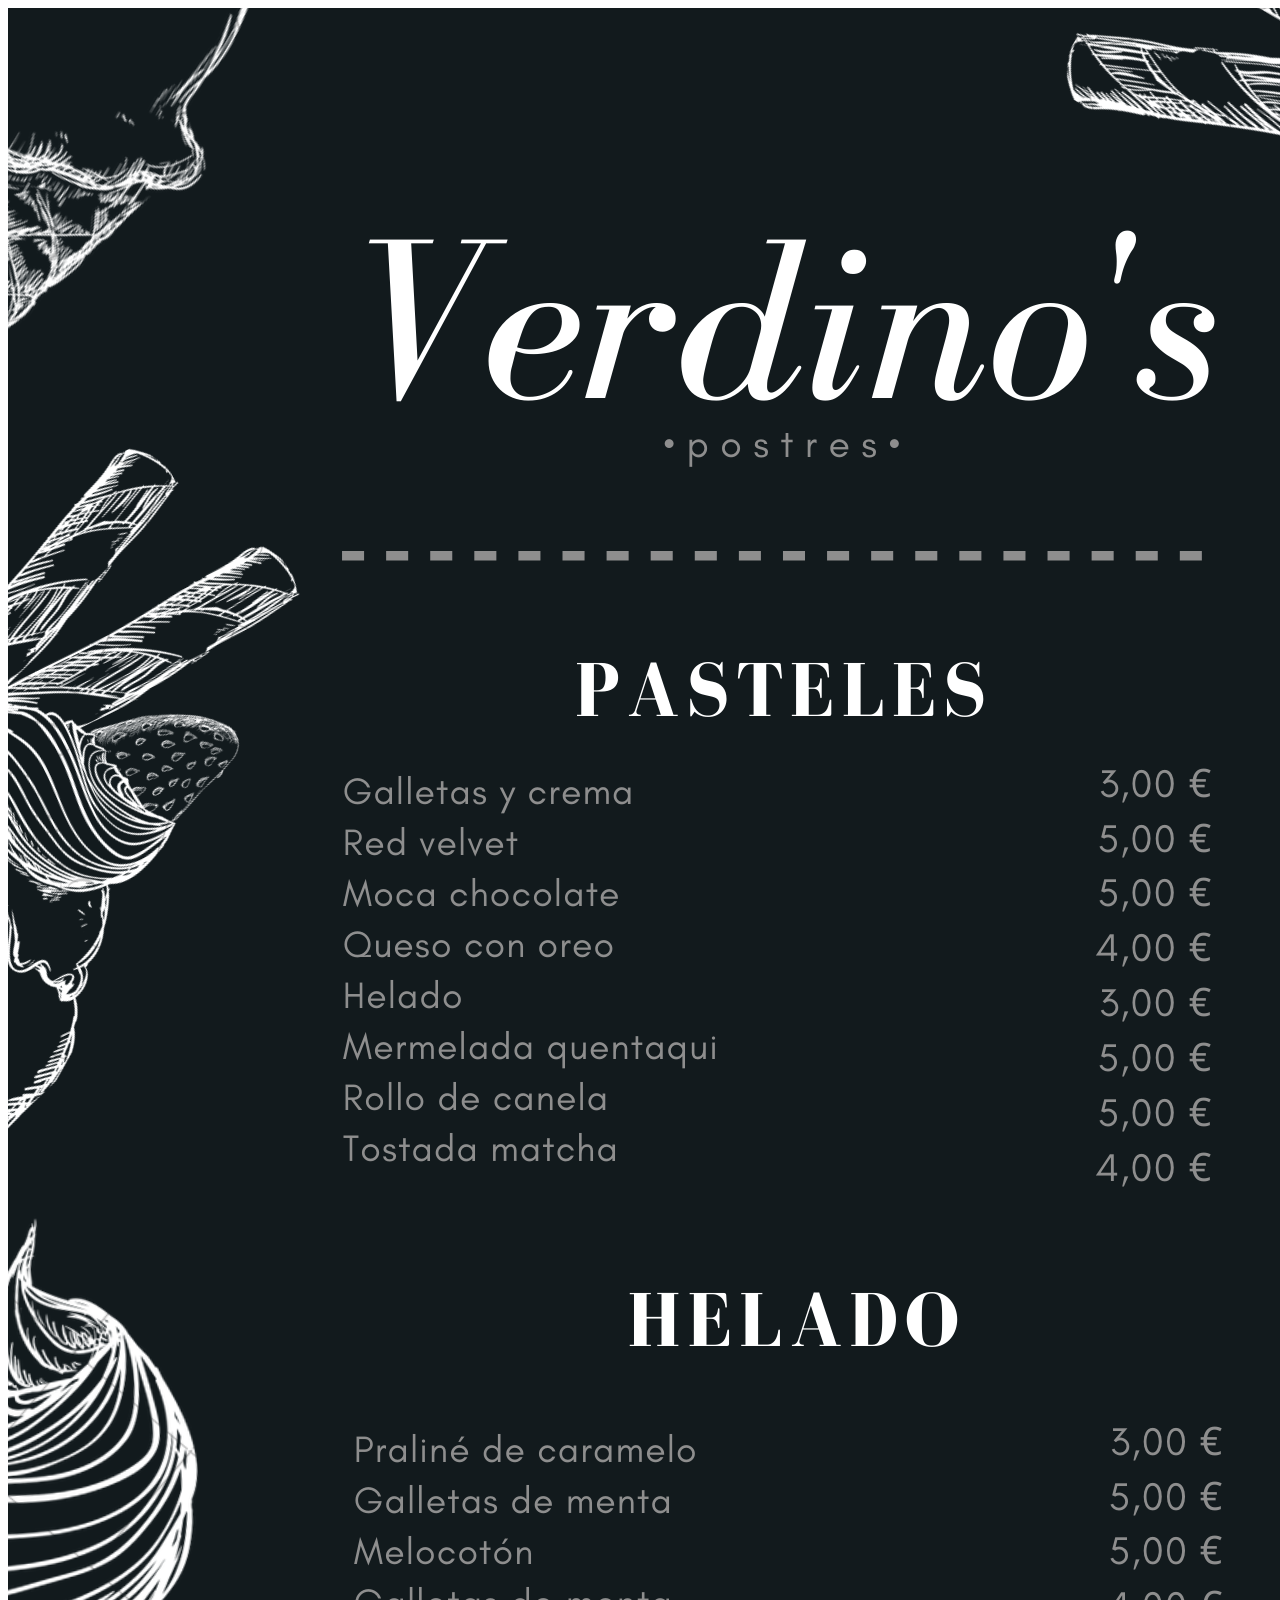
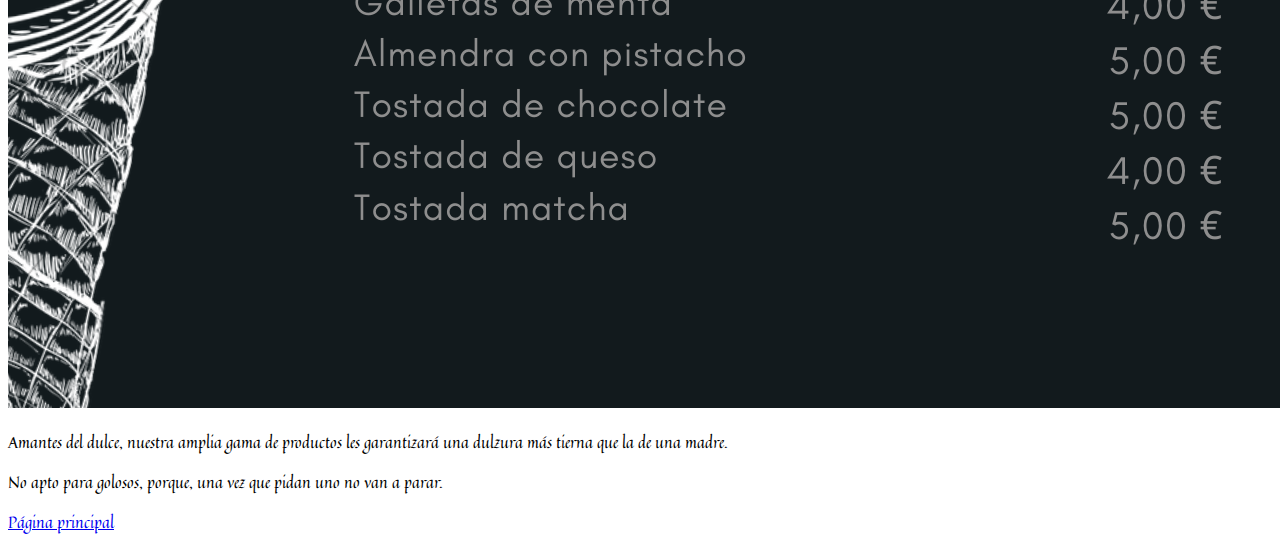
<file: dulces.html>
<!DOCTYPE html>
<html lang="es">
<head>
    <meta charset="UTF-8">
    <meta http-equiv="X-UA-Compatible" content="IE=edge">
    <meta name="viewport" content="width=device-width, initial-scale=1.0">
    <link href="https://cdn.jsdelivr.net/npm/bootstrap@5.1.3/dist/css/bootstrap.min.css" rel="stylesheet" integrity="sha384-1BmE4kWBq78iYhFldvKuhfTAU6auU8tT94WrHftjDbrCEXSU1oBoqyl2QvZ6jIW3" crossorigin="anonymous">
    <link rel="shortcut icon" href="./favicon/dulce.ico" type="image/x-icon">
    <link rel="stylesheet" href="./styles/style.css">
    <link rel="preconnect" href="https://fonts.googleapis.com">
    <link rel="preconnect" href="https://fonts.gstatic.com" crossorigin>
    <link href="https://fonts.googleapis.com/css2?family=Quintessential&display=swap" rel="stylesheet">
    <title>Dulces</title>
</head>
<body>
    <div class="container-fluid">
        <img src="./images/postres.png" alt="" class="w-100">
        <p class="pt-2 ">
            Amantes del dulce, nuestra amplia gama de productos les garantizará una dulzura más tierna que la de una madre.
        </p>
        <p class="pt-2">
            No apto para golosos, porque, una vez que pidan uno no van a parar.
        </p>

        <a class="btn btn-warning btn-lg" href="index.html" role="button">Página principal</a>
    </div>
    
</body>
</html>
</file>
<file: styles/style.css>
/*esta hoja de estilo es para combinar el css de bootstrap y ampliar y personalizar todas las clases*/


.bg-yellow{
    background-color: rgb(241, 204, 1);
}

.amarillo {
  background-color: rgb(241, 204, 1);
}

body {
  font-family: 'Quintessential', cursive;
  text-align: justify;
}
</file>
